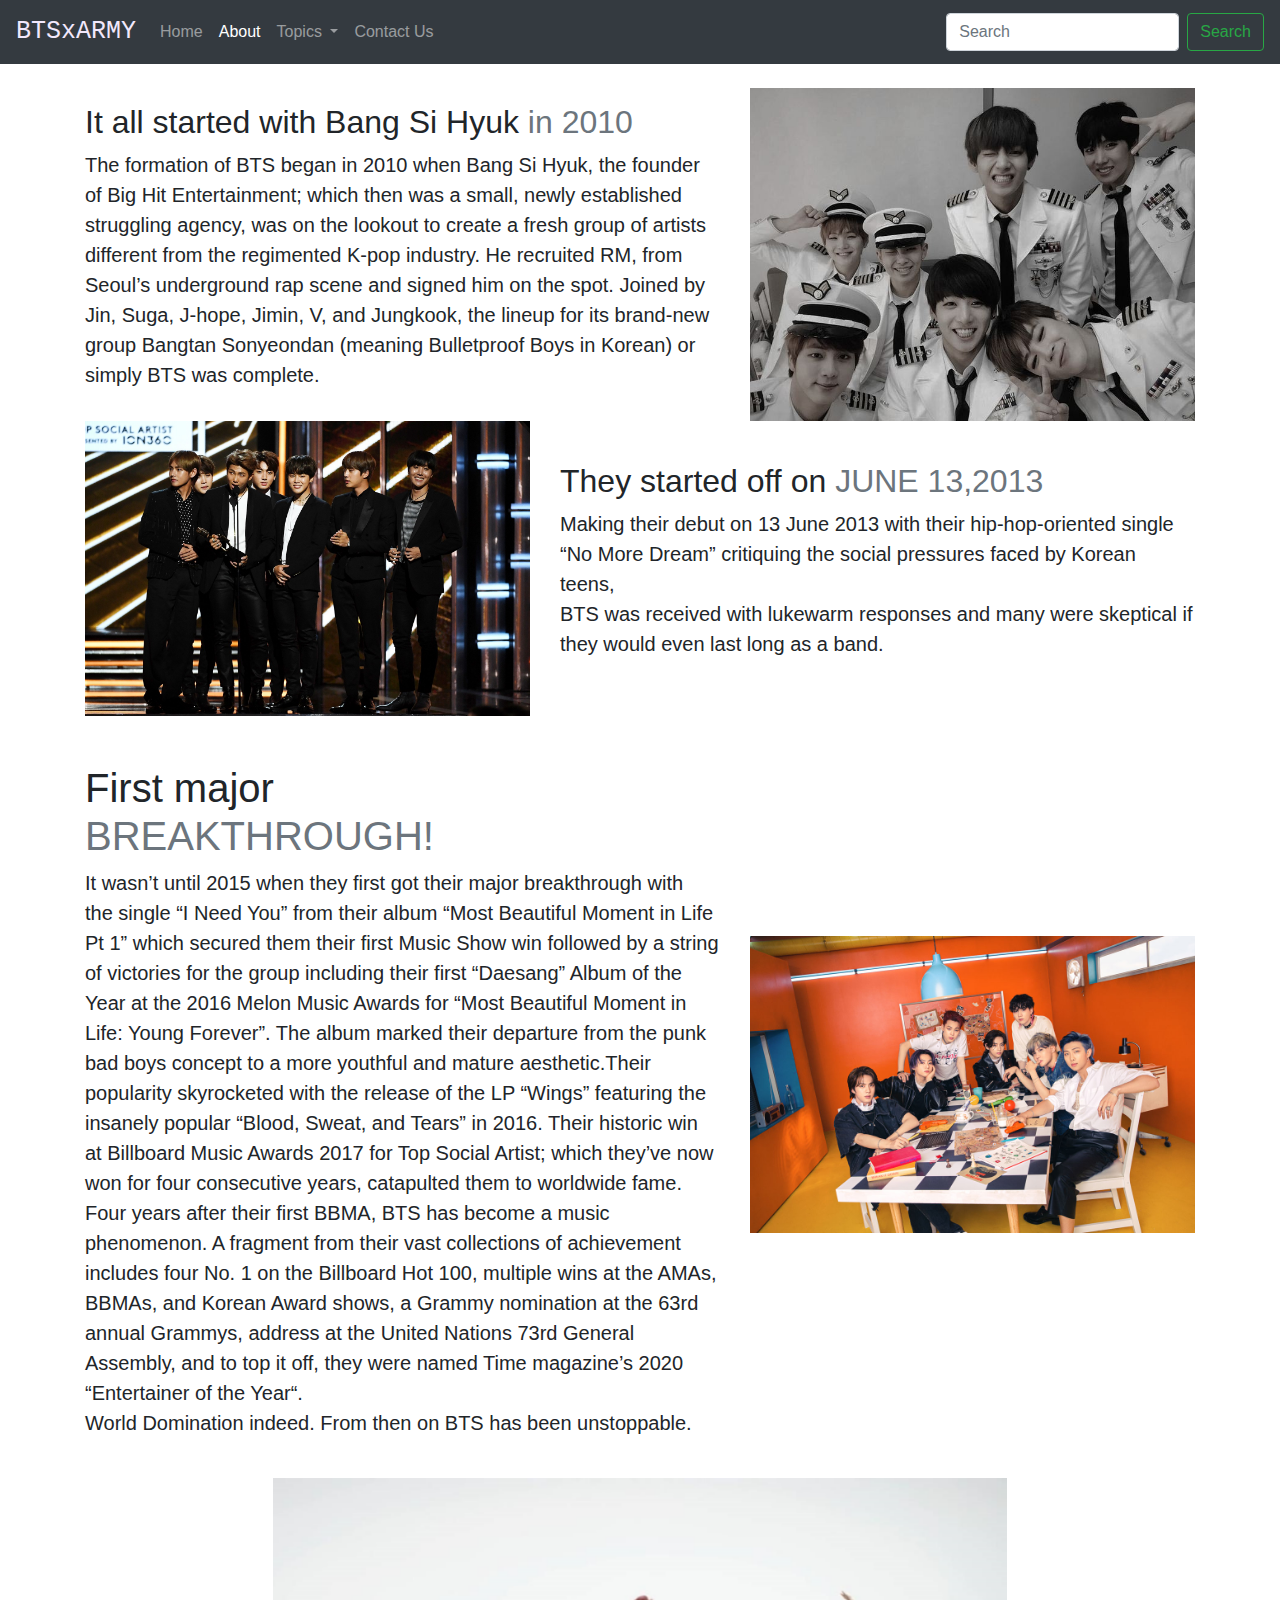
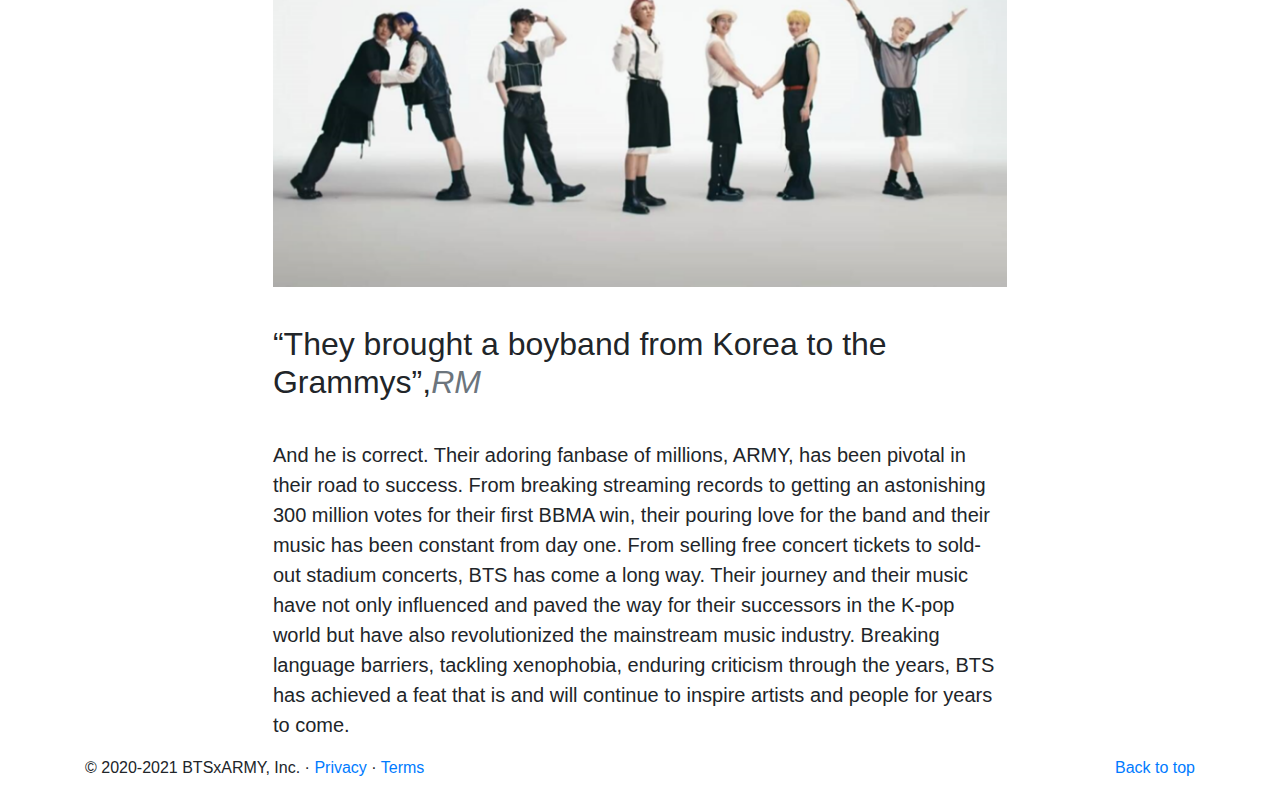
<file: about.html>
<!doctype html>
<html lang="en">

<head>
    <!-- Required meta tags -->
    <meta charset="utf-8">
    <meta name="viewport" content="width=device-width, initial-scale=1, shrink-to-fit=no">

    <!-- Bootstrap CSS -->
    <link rel="stylesheet" href="https://stackpath.bootstrapcdn.com/bootstrap/4.4.1/css/bootstrap.min.css"
        integrity="sha384-Vkoo8x4CGsO3+Hhxv8T/Q5PaXtkKtu6ug5TOeNV6gBiFeWPGFN9MuhOf23Q9Ifjh" crossorigin="anonymous">

    <title>BTS</title>
</head>

<body>
    <nav class="navbar navbar-expand-lg navbar-dark bg-dark">
        <a class="navbar-brand" href="#" style="color: rgb(242, 232, 252);font-family: monospace; font-size: 25px;">BTSxARMY</a>
        <button class="navbar-toggler" type="button" data-toggle="collapse" data-target="#navbarSupportedContent"
            aria-controls="navbarSupportedContent" aria-expanded="false" aria-label="Toggle navigation">
            <span class="navbar-toggler-icon"></span>
        </button>

        <div class="collapse navbar-collapse" id="navbarSupportedContent">
            <ul class="navbar-nav mr-auto">
                <li class="nav-item">
                    <a class="nav-link" href="/">Home <span class="sr-only">(current)</span></a>
                </li>
                <li class="nav-item active">
                    <a class="nav-link" href="/about.html">About</a>
                </li>

                <li class="nav-item dropdown">
                    <a class="nav-link dropdown-toggle" href="#" id="navbarDropdown" role="button"
                        data-toggle="dropdown" aria-haspopup="true" aria-expanded="false">
                        Topics
                    </a>
                    <div class="dropdown-menu" aria-labelledby="navbarDropdown">
                        <a class="dropdown-item" href="#">TinyTan</a>
                        <a class="dropdown-item" href="#">BT21</a>
                        <div class="dropdown-divider"></div>
                        <a class="dropdown-item" href="#">Support</a>
                        <a class="dropdown-item" href="#">Write for us</a>
                    </div>
                </li>
                <li class="nav-item">
                    <a class="nav-link" href="/contact.html">Contact Us</a>
                </li>


            </ul>
            <form class="form-inline my-2 my-lg-0">
                <input class="form-control mr-sm-2" type="search" placeholder="Search" aria-label="Search">
                <button class="btn btn-outline-success my-2 my-sm-0" type="submit">Search</button>
            </form>
        </div>
    </nav>

    <div class="container my-4">
        <div class="row featurette d-flex justify-content-center align-items-center">
            <div class="col-md-7">
                <h2 class="featurette-heading">It all started with Bang Si Hyuk <span class="text-muted">in 2010</span></h2>
                <p class="lead">The formation of BTS began in 2010 when Bang Si Hyuk, 
                the founder of Big Hit Entertainment; which then was a small, 
                newly established struggling agency, was on the lookout to create a fresh group
                of artists different from the regimented K-pop industry.
                He recruited RM, from Seoul’s underground rap scene and signed him on the spot.
                Joined by Jin, Suga, J-hope, Jimin, V, and Jungkook, 
                the lineup for its brand-new group Bangtan Sonyeondan 
                (meaning Bulletproof Boys in Korean) or simply BTS was complete.</p>
            </div>
            <div class="col-md-5">
                <img class="img-fluid" src="about1.html" alt="">
                 
            </div>
        </div>
        <div class="row featurette d-flex justify-content-center align-items-center">
            <div class="col-md-7 order-md-2">
                <h2 class="featurette-heading">They started off on <span class="text-muted">JUNE 13,2013</span></h2>
                <p class="lead">Making their debut on 13 June 2013 with their hip-hop-oriented single
                     “No More Dream” critiquing the social pressures faced by Korean teens,<br> 
                     BTS was received with lukewarm responses and many were skeptical 
                     if they would even last long as a band. </p>
            </div>
            <div class="col-md-5 order-md-1">
                <img class="img-fluid" src="about2.html" alt="">
                 
            </div>
        </div>
        <div class="row featurette d-flex justify-content-center align-items-center">
            <div class="col-md-7">
                <h1 class="featurette-heading"><br> First major <span class="text-muted"><br>BREAKTHROUGH!</span></h1>
                <p class="lead">It wasn’t until 2015 when they first got their major breakthrough with <br>the single “I Need You” from their album 
                    “Most Beautiful Moment in Life Pt 1” which secured them their first Music Show win followed by a string of victories for the 
                    group including their first “Daesang” Album of the Year at the 
                    2016 Melon Music Awards for “Most Beautiful Moment in Life: Young Forever”.
                    The album marked their departure from the punk bad boys concept 
                    to a more youthful and mature aesthetic.Their popularity skyrocketed with the release of the LP “Wings” 
                    featuring the insanely popular “Blood, Sweat, and Tears” in 2016.
                    Their historic win at Billboard Music Awards 2017 for Top Social Artist; 
                    which they’ve now won for four consecutive years, catapulted them to worldwide fame. 
                    Four years after their first BBMA, BTS has become a music phenomenon. A fragment from their vast collections of achievement includes 
                    four No. 1 on the Billboard Hot 100, multiple wins at the AMAs, BBMAs, and Korean Award shows, 
                    a Grammy nomination at the 63rd annual Grammys, address at the United Nations 73rd General Assembly, and to top it off, 
                    they were named Time magazine’s 2020 “Entertainer of the Year“.
                    <br> World Domination indeed.
                    From then on BTS has been unstoppable.<br></p>
            </div>
            <div class="col-md-5">
                <img class="img-fluid" src="about3.html" alt="">
    
            </div>
        </div>
    </div>
    <div class="row featurette d-flex justify-content-center align-items-center">
        <div class="col-md-7 order-md-2">
            <h2 class="featurette-heading"><br>“They brought a boyband from Korea to the Grammys”,<span class="text-muted"><i>RM</i></span></h2>
            <p class="lead"><br>And he is correct. Their adoring fanbase of millions, ARMY, has been pivotal in their road to success. 
                From breaking streaming records to getting an astonishing 300 million votes for their first BBMA win, 
                their pouring love for the band and their music has been constant from day one.
                From selling free concert tickets to sold-out stadium concerts, BTS has come a long way. 
                Their journey and their music have not only influenced and paved the way for their successors in the K-pop world
                 but have also revolutionized the mainstream music industry. 
                 Breaking language barriers, tackling xenophobia, enduring criticism through the years, 
                BTS has achieved a feat that is and will continue to inspire artists and people for years to come.</p>
        </div>
            <div class="col-md-7">
            <img class="img-fluid" src="about4.html" alt=""> </div>
    </div>

    <footer class="container">
        <p class="float-right"><a href="#">Back to top</a></p>
        <p>© 2020-2021 BTSxARMY, Inc. · <a href="#">Privacy</a> · <a href="#">Terms</a></p>
      </footer>
    <!-- Optional JavaScript -->
    <!-- jQuery first, then Popper.js, then Bootstrap JS -->
    <script src="https://code.jquery.com/jquery-3.4.1.slim.min.js"
        integrity="sha384-J6qa4849blE2+poT4WnyKhv5vZF5SrPo0iEjwBvKU7imGFAV0wwj1yYfoRSJoZ+n"
        crossorigin="anonymous"></script>
    <script src="https://cdn.jsdelivr.net/npm/popper.js@1.16.0/dist/umd/popper.min.js"
        integrity="sha384-Q6E9RHvbIyZFJoft+2mJbHaEWldlvI9IOYy5n3zV9zzTtmI3UksdQRVvoxMfooAo"
        crossorigin="anonymous"></script>
    <script src="https://stackpath.bootstrapcdn.com/bootstrap/4.4.1/js/bootstrap.min.js"
        integrity="sha384-wfSDF2E50Y2D1uUdj0O3uMBJnjuUD4Ih7YwaYd1iqfktj0Uod8GCExl3Og8ifwB6"
        crossorigin="anonymous"></script>
</body>

</html>
</file>
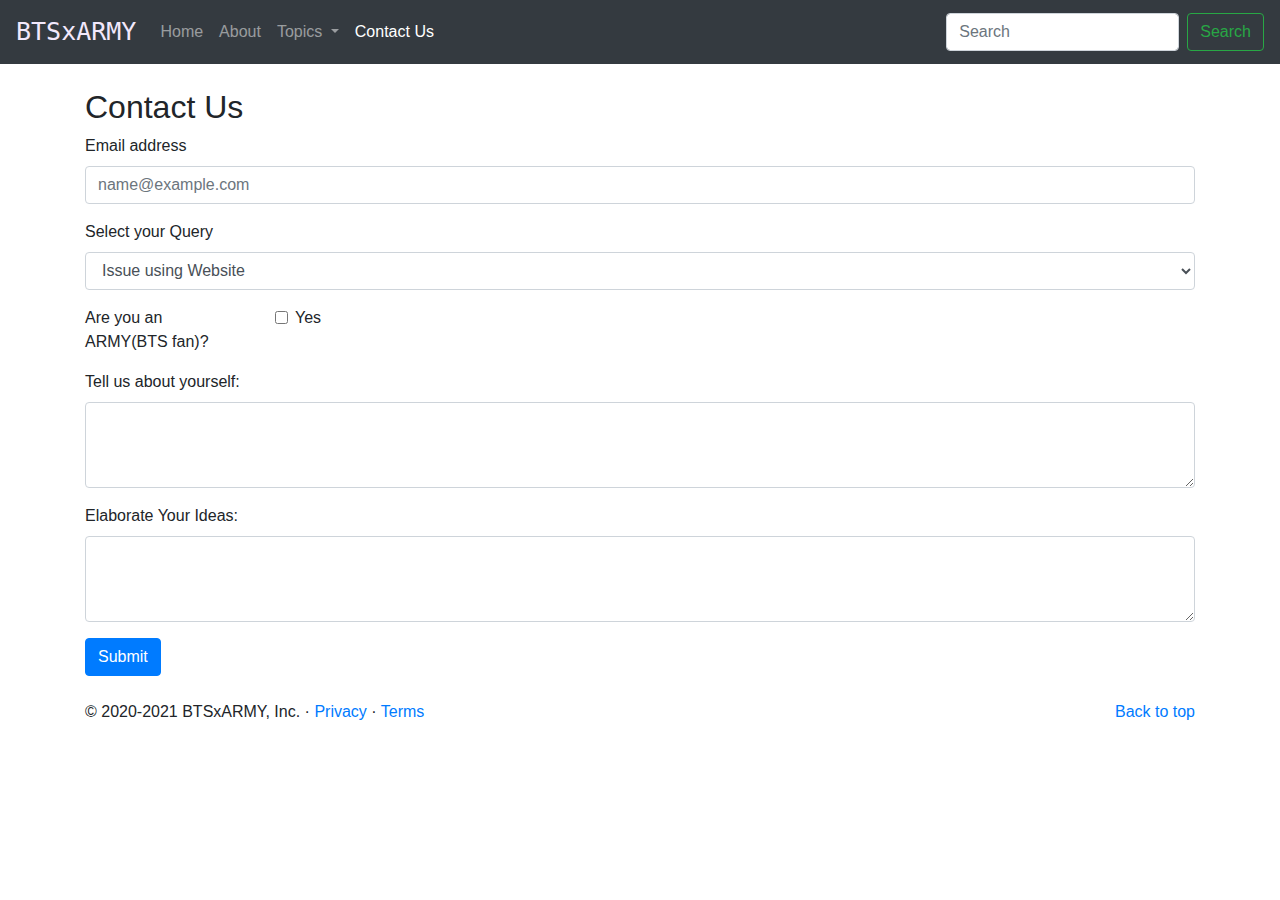
<file: contact.html>
<!doctype html>
<html lang="en">

<head>
    <!-- Required meta tags -->
    <meta charset="utf-8">
    <meta name="viewport" content="width=device-width, initial-scale=1, shrink-to-fit=no">

    <!-- Bootstrap CSS -->
    <link rel="stylesheet" href="https://stackpath.bootstrapcdn.com/bootstrap/4.4.1/css/bootstrap.min.css"
        integrity="sha384-Vkoo8x4CGsO3+Hhxv8T/Q5PaXtkKtu6ug5TOeNV6gBiFeWPGFN9MuhOf23Q9Ifjh" crossorigin="anonymous">

    <title>BTS</title>
</head>

<body>
    <nav class="navbar navbar-expand-lg navbar-dark bg-dark">
        <a class="navbar-brand" href="#" style="color: rgb(242, 232, 252);font-family: monospace; font-size: 25px;">BTSxARMY</a>
        <button class="navbar-toggler" type="button" data-toggle="collapse" data-target="#navbarSupportedContent"
            aria-controls="navbarSupportedContent" aria-expanded="false" aria-label="Toggle navigation">
            <span class="navbar-toggler-icon"></span>
        </button>

        <div class="collapse navbar-collapse" id="navbarSupportedContent">
            <ul class="navbar-nav mr-auto">
                <li class="nav-item">
                    <a class="nav-link" href="/">Home <span class="sr-only">(current)</span></a>
                </li>
                <li class="nav-item">
                    <a class="nav-link" href="/about.html">About</a>
                </li>

                <li class="nav-item dropdown">
                    <a class="nav-link dropdown-toggle" href="#" id="navbarDropdown" role="button"
                        data-toggle="dropdown" aria-haspopup="true" aria-expanded="false">
                        Topics
                    </a>
                    <div class="dropdown-menu" aria-labelledby="navbarDropdown">
                        <a class="dropdown-item" href="#">TinyTan</a>
                        <a class="dropdown-item" href="#">BT21</a>
                        <div class="dropdown-divider"></div>
                        <a class="dropdown-item" href="#">Support</a>
                        <a class="dropdown-item" href="#">Write for us</a>
                    </div>
                </li>
                <li class="nav-item active">
                    <a class="nav-link" href="/contact.html">Contact Us</a>
                </li>


            </ul>
            <form class="form-inline my-2 my-lg-0">
                <input class="form-control mr-sm-2" type="search" placeholder="Search" aria-label="Search">
                <button class="btn btn-outline-success my-2 my-sm-0" type="submit">Search</button>
            </form>
        </div>
    </nav>

    <div class="container my-4">
        <h2>Contact Us</h2>
        <form>
            <div class="form-group">
                <label for="exampleFormControlInput1">Email address</label>
                <input type="email" class="form-control" id="exampleFormControlInput1" placeholder="name@example.com">
            </div>
            <div class="form-group">
                <label for="exampleFormControlSelect1">Select your Query</label>
                <select class="form-control" id="exampleFormControlSelect1">
                    <option>Issue using Website</option>
                    <option>Too many ads</option>
                    <option>Not appropriate content</option>
                    <option>Others</option>
                </select>
            </div>
            <div class="form-group row">
                <div class="col-sm-2">Are you an ARMY(BTS fan)?</div>
                <div class="col-sm-10">
                    <div class="form-check">
                        <input class="form-check-input" type="checkbox" id="gridCheck1">
                        <label class="form-check-label" for="gridCheck1">
                            Yes
                        </label>
                    </div>
                </div>
            </div>
            <div class="form-group">
                <label for="exampleFormControlTextarea1">Tell us about yourself:</label>
                <textarea class="form-control" id="exampleFormControlTextarea1" rows="3"></textarea>
            </div>
            <div class="form-group">
                <label for="exampleFormControlTextarea2">Elaborate Your Ideas:</label>
                <textarea class="form-control" id="exampleFormControlTextarea2" rows="3"></textarea>
            </div>
            <button class="btn btn-primary">Submit</button>
        </form>

    </div>

    <footer class="container">
        <p class="float-right"><a href="#">Back to top</a></p>
        <p>© 2020-2021 BTSxARMY, Inc. · <a href="#">Privacy</a> · <a href="#">Terms</a></p>
    </footer>
    <!-- Optional JavaScript -->
    <!-- jQuery first, then Popper.js, then Bootstrap JS -->
    <script src="https://code.jquery.com/jquery-3.4.1.slim.min.js"
        integrity="sha384-J6qa4849blE2+poT4WnyKhv5vZF5SrPo0iEjwBvKU7imGFAV0wwj1yYfoRSJoZ+n"
        crossorigin="anonymous"></script>
    <script src="https://cdn.jsdelivr.net/npm/popper.js@1.16.0/dist/umd/popper.min.js"
        integrity="sha384-Q6E9RHvbIyZFJoft+2mJbHaEWldlvI9IOYy5n3zV9zzTtmI3UksdQRVvoxMfooAo"
        crossorigin="anonymous"></script>
    <script src="https://stackpath.bootstrapcdn.com/bootstrap/4.4.1/js/bootstrap.min.js"
        integrity="sha384-wfSDF2E50Y2D1uUdj0O3uMBJnjuUD4Ih7YwaYd1iqfktj0Uod8GCExl3Og8ifwB6"
        crossorigin="anonymous"></script>
</body>

</html>
</file>
